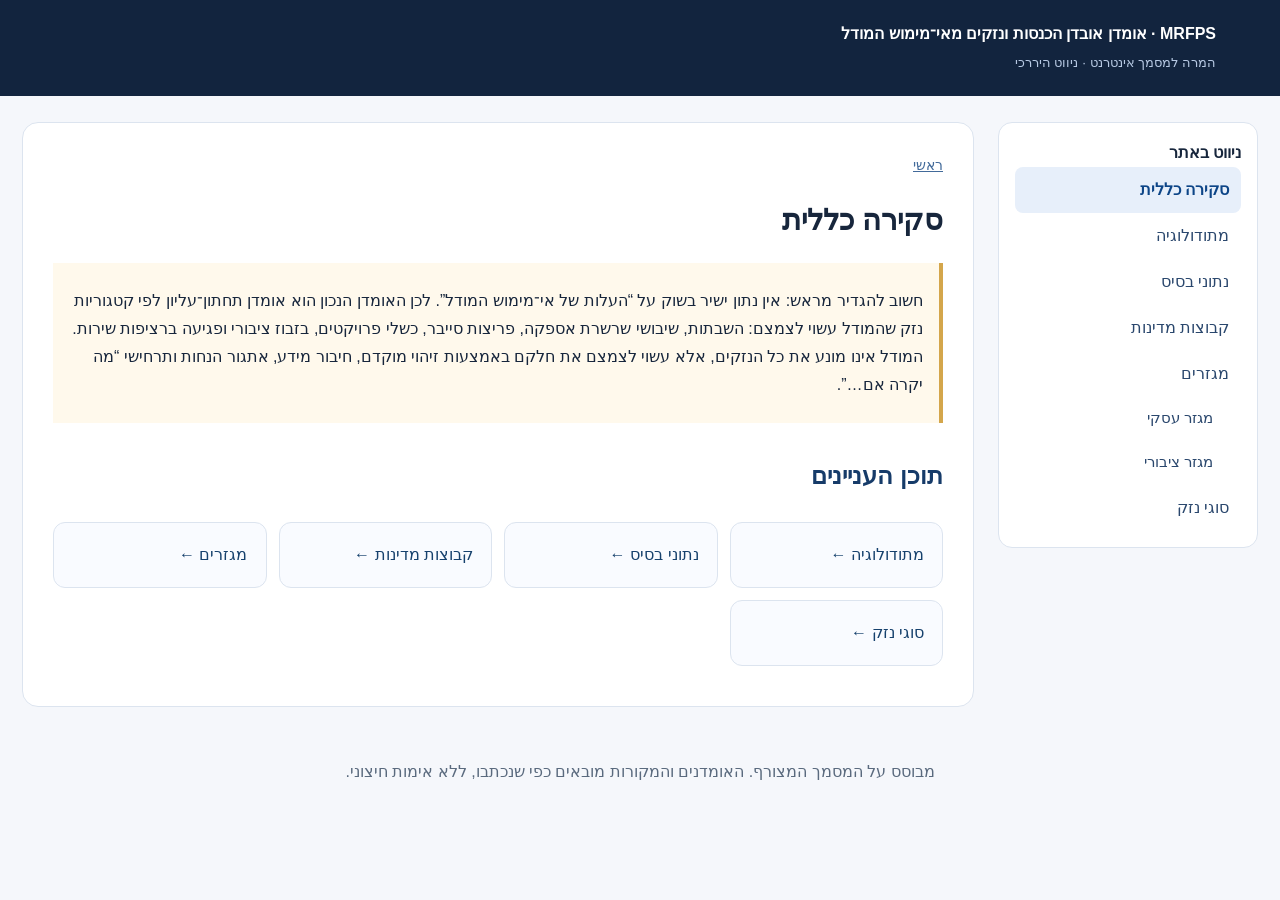
<file: index.html>
<!doctype html><html lang="he" dir="rtl"><head><meta charset="utf-8"><meta name="viewport" content="width=device-width, initial-scale=1"><title>סקירה כללית | MRFPS</title><link rel="stylesheet" href="style.css"></head><body><header><strong>MRFPS · אומדן אובדן הכנסות ונזקים מאי־מימוש המודל</strong><div><small>המרה למסמך אינטרנט · ניווט היררכי</small></div></header><main><aside><strong>ניווט באתר</strong><a class="active " href="index.html">סקירה כללית</a><a class="" href="methodology.html">מתודולוגיה</a><a class="" href="baseline.html">נתוני בסיס</a><a class="" href="countries.html">קבוצות מדינות</a><a class="" href="sectors.html">מגזרים</a><a class="sub" href="business.html">מגזר עסקי</a><a class="sub" href="public.html">מגזר ציבורי</a><a class="" href="damage-types.html">סוגי נזק</a></aside><article><div class="crumb"><a href="index.html">ראשי</a></div><h1>סקירה כללית</h1><div class="note"><p>חשוב להגדיר מראש: אין נתון ישיר בשוק על “העלות של אי־מימוש המודל”. לכן האומדן הנכון הוא אומדן תחתון־עליון לפי קטגוריות נזק שהמודל עשוי לצמצם: השבתות, שיבושי שרשרת אספקה, פריצות סייבר, כשלי פרויקטים, בזבוז ציבורי ופגיעה ברציפות שירות. המודל אינו מונע את כל הנזקים, אלא עשוי לצמצם את חלקם באמצעות זיהוי מוקדם, חיבור מידע, אתגור הנחות ותרחישי “מה יקרה אם…”.</p></div><h2>תוכן העניינים</h2><div class="cards"><a class="card" href="methodology.html">מתודולוגיה ←</a><a class="card" href="baseline.html">נתוני בסיס ←</a><a class="card" href="countries.html">קבוצות מדינות ←</a><a class="card" href="sectors.html">מגזרים ←</a><a class="card" href="damage-types.html">סוגי נזק ←</a></div></article></main><footer>מבוסס על המסמך המצורף. האומדנים והמקורות מובאים כפי שנכתבו, ללא אימות חיצוני.</footer></body></html>
</file>
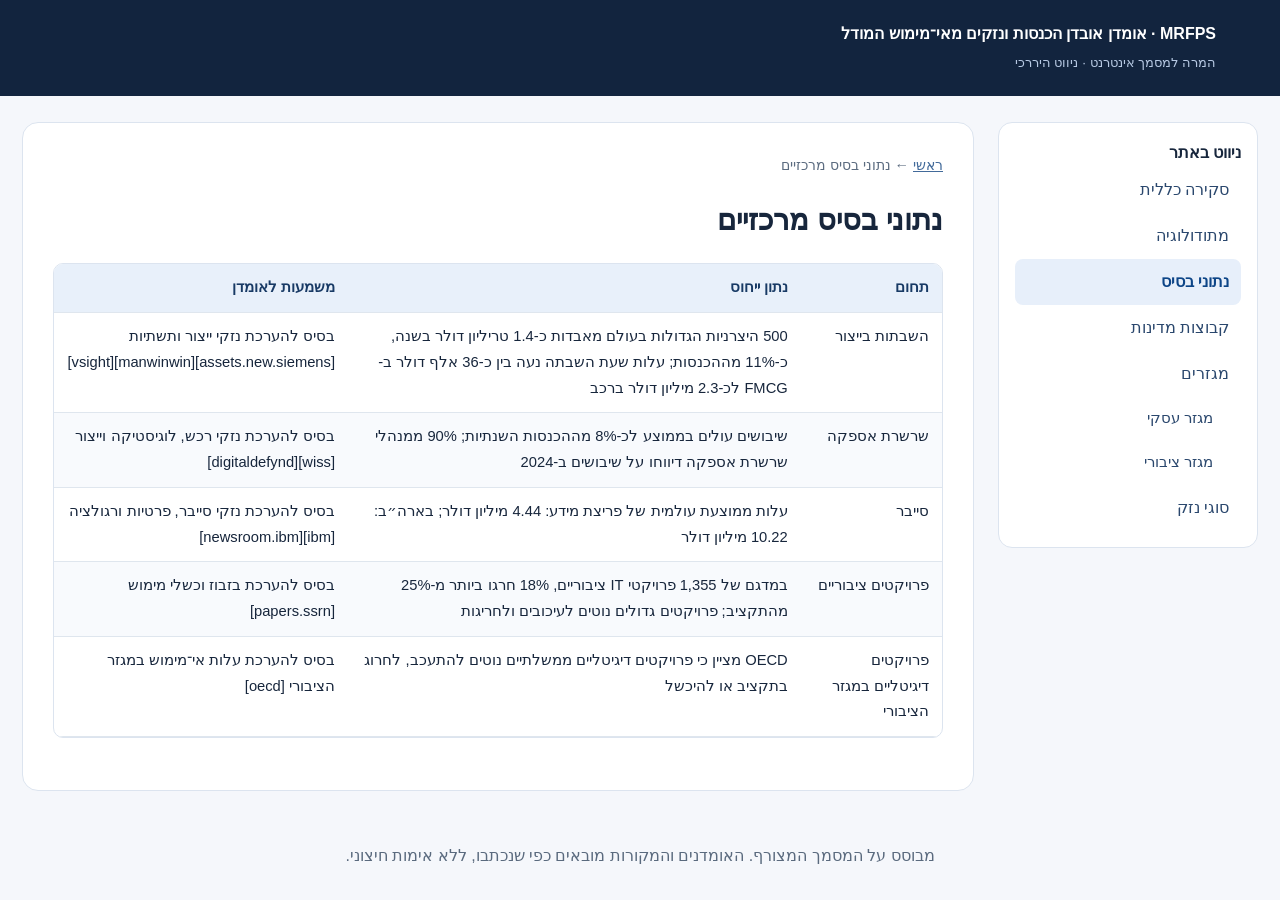
<file: baseline.html>
<!doctype html><html lang="he" dir="rtl"><head><meta charset="utf-8"><meta name="viewport" content="width=device-width, initial-scale=1"><title>נתוני בסיס מרכזיים | MRFPS</title><link rel="stylesheet" href="style.css"></head><body><header><strong>MRFPS · אומדן אובדן הכנסות ונזקים מאי־מימוש המודל</strong><div><small>המרה למסמך אינטרנט · ניווט היררכי</small></div></header><main><aside><strong>ניווט באתר</strong><a class="" href="index.html">סקירה כללית</a><a class="" href="methodology.html">מתודולוגיה</a><a class="active " href="baseline.html">נתוני בסיס</a><a class="" href="countries.html">קבוצות מדינות</a><a class="" href="sectors.html">מגזרים</a><a class="sub" href="business.html">מגזר עסקי</a><a class="sub" href="public.html">מגזר ציבורי</a><a class="" href="damage-types.html">סוגי נזק</a></aside><article><div class="crumb"><a href="index.html">ראשי</a> ← נתוני בסיס מרכזיים</div><h1>נתוני בסיס מרכזיים</h1><div class="table-wrap"><table><thead><tr><th>תחום</th><th>נתון ייחוס</th><th>משמעות לאומדן</th></tr></thead><tbody><tr><td>השבתות בייצור</td><td>500 היצרניות הגדולות בעולם מאבדות כ-1.4 טריליון דולר בשנה, כ-11% מההכנסות; עלות שעת השבתה נעה בין כ-36 אלף דולר ב-FMCG לכ-2.3 מיליון דולר ברכב</td><td>בסיס להערכת נזקי ייצור ותשתיות [assets.new.siemens][manwinwin][vsight]</td></tr><tr><td>שרשרת אספקה</td><td>שיבושים עולים בממוצע לכ-8% מההכנסות השנתיות; 90% ממנהלי שרשרת אספקה דיווחו על שיבושים ב-2024</td><td>בסיס להערכת נזקי רכש, לוגיסטיקה וייצור [wiss][digitaldefynd]</td></tr><tr><td>סייבר</td><td>עלות ממוצעת עולמית של פריצת מידע: 4.44 מיליון דולר; בארה״ב: 10.22 מיליון דולר</td><td>בסיס להערכת נזקי סייבר, פרטיות ורגולציה [ibm][newsroom.ibm]</td></tr><tr><td>פרויקטים ציבוריים</td><td>במדגם של 1,355 פרויקטי IT ציבוריים, 18% חרגו ביותר מ-25% מהתקציב; פרויקטים גדולים נוטים לעיכובים ולחריגות</td><td>בסיס להערכת בזבוז וכשלי מימוש [papers.ssrn]</td></tr><tr><td>פרויקטים דיגיטליים במגזר הציבורי</td><td>OECD מציין כי פרויקטים דיגיטליים ממשלתיים נוטים להתעכב, לחרוג בתקציב או להיכשל</td><td>בסיס להערכת עלות אי־מימוש במגזר הציבורי [oecd]</td></tr></tbody></table></div></article></main><footer>מבוסס על המסמך המצורף. האומדנים והמקורות מובאים כפי שנכתבו, ללא אימות חיצוני.</footer></body></html>
</file>
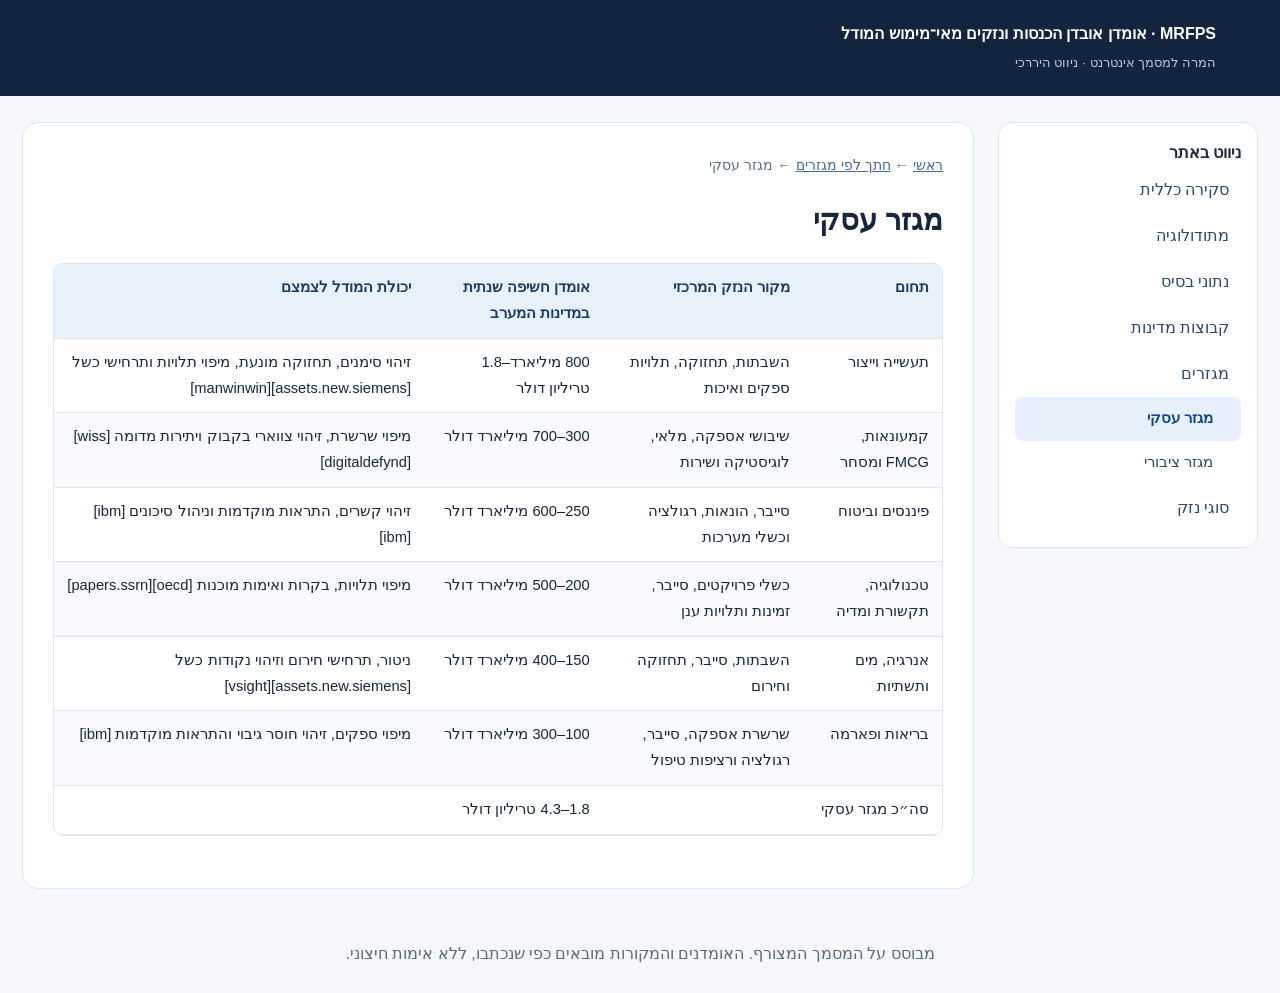
<file: business.html>
<!doctype html><html lang="he" dir="rtl"><head><meta charset="utf-8"><meta name="viewport" content="width=device-width, initial-scale=1"><title>מגזר עסקי | MRFPS</title><link rel="stylesheet" href="style.css"></head><body><header><strong>MRFPS · אומדן אובדן הכנסות ונזקים מאי־מימוש המודל</strong><div><small>המרה למסמך אינטרנט · ניווט היררכי</small></div></header><main><aside><strong>ניווט באתר</strong><a class="" href="index.html">סקירה כללית</a><a class="" href="methodology.html">מתודולוגיה</a><a class="" href="baseline.html">נתוני בסיס</a><a class="" href="countries.html">קבוצות מדינות</a><a class="" href="sectors.html">מגזרים</a><a class="active sub" href="business.html">מגזר עסקי</a><a class="sub" href="public.html">מגזר ציבורי</a><a class="" href="damage-types.html">סוגי נזק</a></aside><article><div class="crumb"><a href="index.html">ראשי</a> ← <a href="sectors.html">חתך לפי מגזרים</a> ← מגזר עסקי</div><h1>מגזר עסקי</h1><div class="table-wrap"><table><thead><tr><th>תחום</th><th>מקור הנזק המרכזי</th><th>אומדן חשיפה שנתית במדינות המערב</th><th>יכולת המודל לצמצם</th></tr></thead><tbody><tr><td>תעשייה וייצור</td><td>השבתות, תחזוקה, תלויות ספקים ואיכות</td><td>800 מיליארד–1.8 טריליון דולר</td><td>זיהוי סימנים, תחזוקה מונעת, מיפוי תלויות ותרחישי כשל [assets.new.siemens][manwinwin]</td></tr><tr><td>קמעונאות, FMCG ומסחר</td><td>שיבושי אספקה, מלאי, לוגיסטיקה ושירות</td><td>300–700 מיליארד דולר</td><td>מיפוי שרשרת, זיהוי צווארי בקבוק ויתירות מדומה [wiss][digitaldefynd]</td></tr><tr><td>פיננסים וביטוח</td><td>סייבר, הונאות, רגולציה וכשלי מערכות</td><td>250–600 מיליארד דולר</td><td>זיהוי קשרים, התראות מוקדמות וניהול סיכונים [ibm][ibm]</td></tr><tr><td>טכנולוגיה, תקשורת ומדיה</td><td>כשלי פרויקטים, סייבר, זמינות ותלויות ענן</td><td>200–500 מיליארד דולר</td><td>מיפוי תלויות, בקרות ואימות מוכנות [oecd][papers.ssrn]</td></tr><tr><td>אנרגיה, מים ותשתיות</td><td>השבתות, סייבר, תחזוקה וחירום</td><td>150–400 מיליארד דולר</td><td>ניטור, תרחישי חירום וזיהוי נקודות כשל [assets.new.siemens][vsight]</td></tr><tr><td>בריאות ופארמה</td><td>שרשרת אספקה, סייבר, רגולציה ורציפות טיפול</td><td>100–300 מיליארד דולר</td><td>מיפוי ספקים, זיהוי חוסר גיבוי והתראות מוקדמות [ibm]</td></tr><tr><td>סה״כ מגזר עסקי</td><td></td><td>1.8–4.3 טריליון דולר</td><td></td></tr></tbody></table></div></article></main><footer>מבוסס על המסמך המצורף. האומדנים והמקורות מובאים כפי שנכתבו, ללא אימות חיצוני.</footer></body></html>
</file>
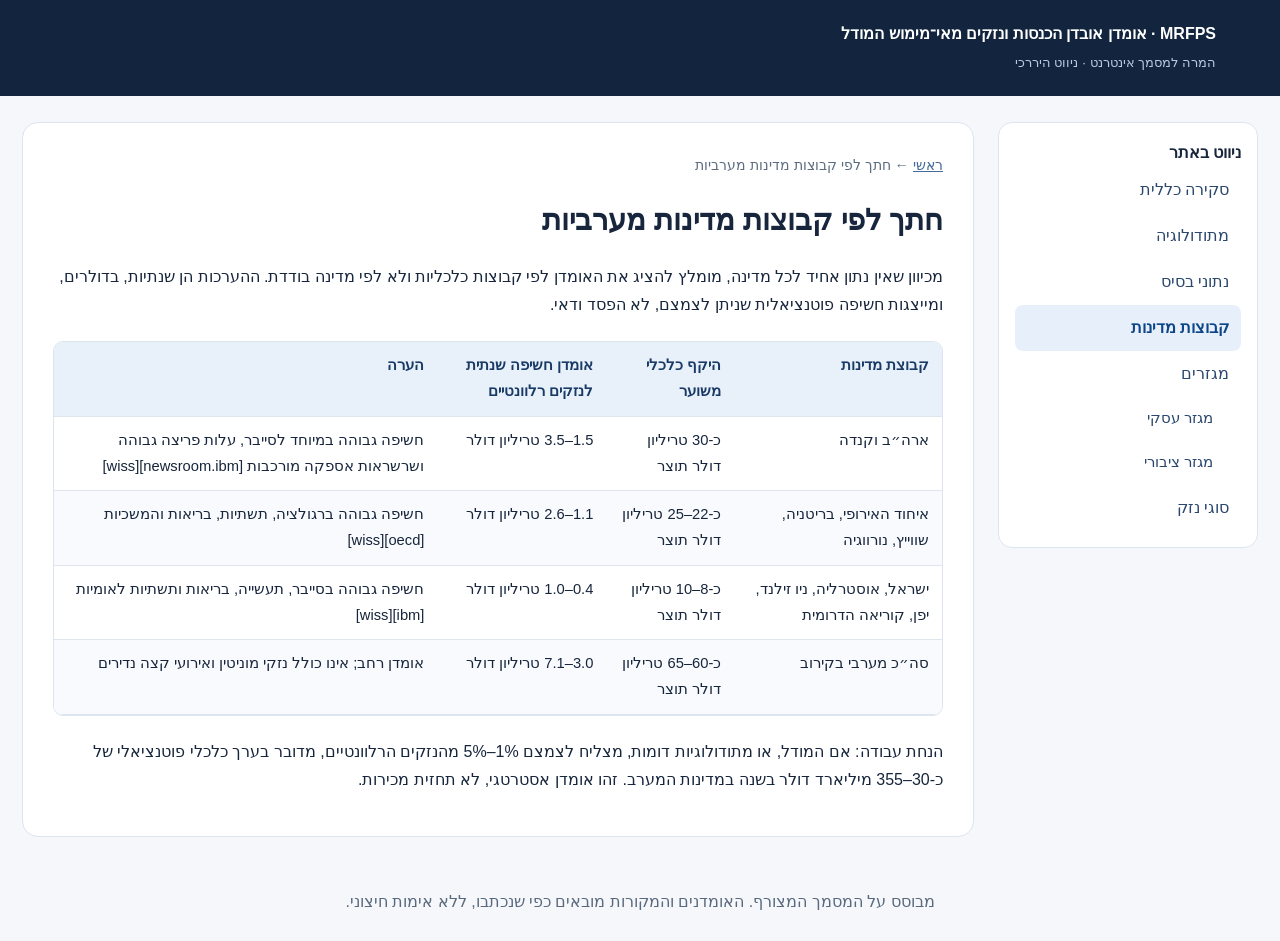
<file: countries.html>
<!doctype html><html lang="he" dir="rtl"><head><meta charset="utf-8"><meta name="viewport" content="width=device-width, initial-scale=1"><title>חתך לפי קבוצות מדינות מערביות | MRFPS</title><link rel="stylesheet" href="style.css"></head><body><header><strong>MRFPS · אומדן אובדן הכנסות ונזקים מאי־מימוש המודל</strong><div><small>המרה למסמך אינטרנט · ניווט היררכי</small></div></header><main><aside><strong>ניווט באתר</strong><a class="" href="index.html">סקירה כללית</a><a class="" href="methodology.html">מתודולוגיה</a><a class="" href="baseline.html">נתוני בסיס</a><a class="active " href="countries.html">קבוצות מדינות</a><a class="" href="sectors.html">מגזרים</a><a class="sub" href="business.html">מגזר עסקי</a><a class="sub" href="public.html">מגזר ציבורי</a><a class="" href="damage-types.html">סוגי נזק</a></aside><article><div class="crumb"><a href="index.html">ראשי</a> ← חתך לפי קבוצות מדינות מערביות</div><h1>חתך לפי קבוצות מדינות מערביות</h1><p>מכיוון שאין נתון אחיד לכל מדינה, מומלץ להציג את האומדן לפי קבוצות כלכליות ולא לפי מדינה בודדת. ההערכות הן שנתיות, בדולרים, ומייצגות חשיפה פוטנציאלית שניתן לצמצם, לא הפסד ודאי.</p><div class="table-wrap"><table><thead><tr><th>קבוצת מדינות</th><th>היקף כלכלי משוער</th><th>אומדן חשיפה שנתית לנזקים רלוונטיים</th><th>הערה</th></tr></thead><tbody><tr><td>ארה״ב וקנדה</td><td>כ-30 טריליון דולר תוצר</td><td>1.5–3.5 טריליון דולר</td><td>חשיפה גבוהה במיוחד לסייבר, עלות פריצה גבוהה ושרשראות אספקה מורכבות [newsroom.ibm][wiss]</td></tr><tr><td>איחוד האירופי, בריטניה, שווייץ, נורווגיה</td><td>כ-22–25 טריליון דולר תוצר</td><td>1.1–2.6 טריליון דולר</td><td>חשיפה גבוהה ברגולציה, תשתיות, בריאות והמשכיות [oecd][wiss]</td></tr><tr><td>ישראל, אוסטרליה, ניו זילנד, יפן, קוריאה הדרומית</td><td>כ-8–10 טריליון דולר תוצר</td><td>0.4–1.0 טריליון דולר</td><td>חשיפה גבוהה בסייבר, תעשייה, בריאות ותשתיות לאומיות [ibm][wiss]</td></tr><tr><td>סה״כ מערבי בקירוב</td><td>כ-60–65 טריליון דולר תוצר</td><td>3.0–7.1 טריליון דולר</td><td>אומדן רחב; אינו כולל נזקי מוניטין ואירועי קצה נדירים</td></tr></tbody></table></div><p>הנחת עבודה: אם המודל, או מתודולוגיות דומות, מצליח לצמצם 1%–5% מהנזקים הרלוונטיים, מדובר בערך כלכלי פוטנציאלי של כ-30–355 מיליארד דולר בשנה במדינות המערב. זהו אומדן אסטרטגי, לא תחזית מכירות.</p></article></main><footer>מבוסס על המסמך המצורף. האומדנים והמקורות מובאים כפי שנכתבו, ללא אימות חיצוני.</footer></body></html>
</file>
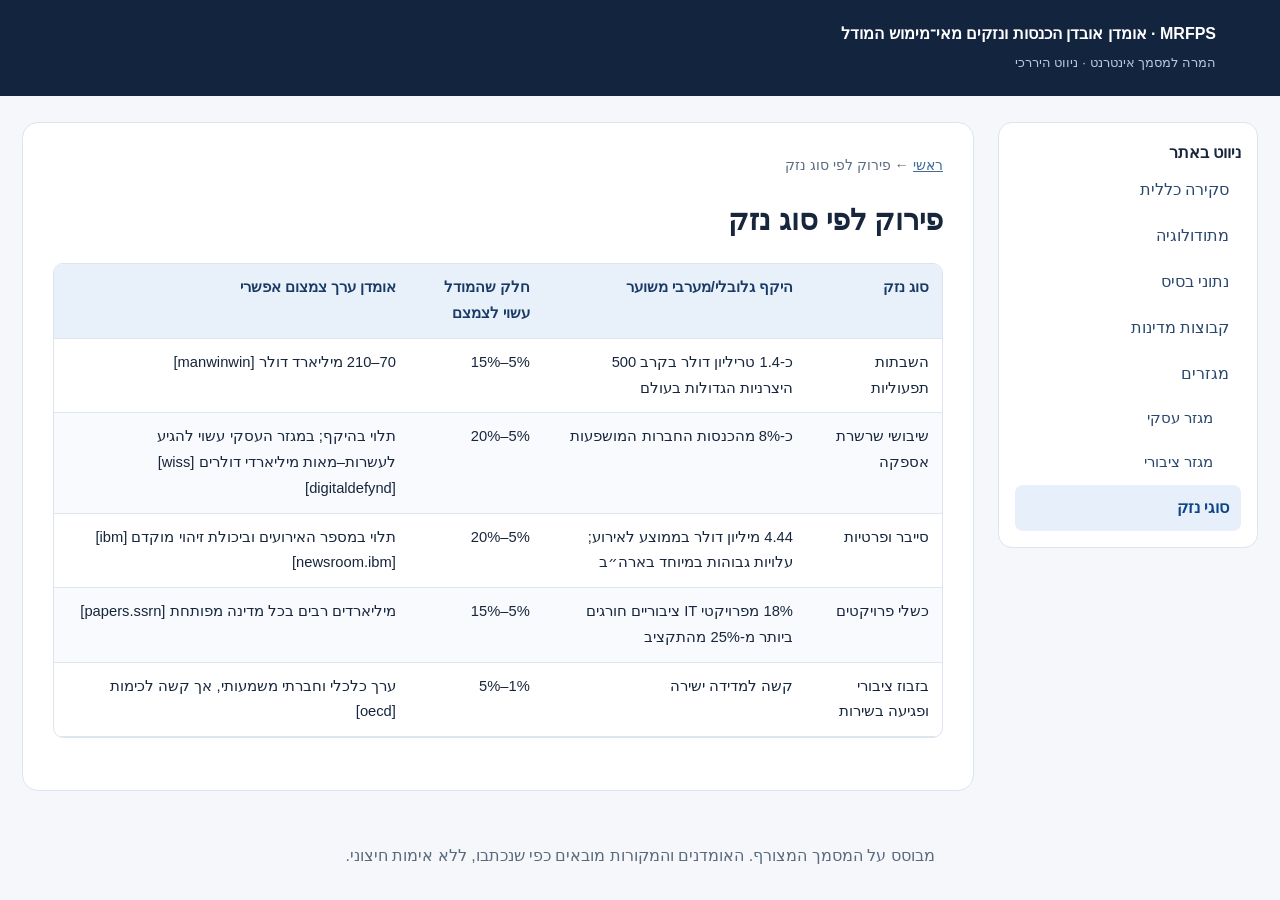
<file: damage-types.html>
<!doctype html><html lang="he" dir="rtl"><head><meta charset="utf-8"><meta name="viewport" content="width=device-width, initial-scale=1"><title>פירוק לפי סוג נזק | MRFPS</title><link rel="stylesheet" href="style.css"></head><body><header><strong>MRFPS · אומדן אובדן הכנסות ונזקים מאי־מימוש המודל</strong><div><small>המרה למסמך אינטרנט · ניווט היררכי</small></div></header><main><aside><strong>ניווט באתר</strong><a class="" href="index.html">סקירה כללית</a><a class="" href="methodology.html">מתודולוגיה</a><a class="" href="baseline.html">נתוני בסיס</a><a class="" href="countries.html">קבוצות מדינות</a><a class="" href="sectors.html">מגזרים</a><a class="sub" href="business.html">מגזר עסקי</a><a class="sub" href="public.html">מגזר ציבורי</a><a class="active " href="damage-types.html">סוגי נזק</a></aside><article><div class="crumb"><a href="index.html">ראשי</a> ← פירוק לפי סוג נזק</div><h1>פירוק לפי סוג נזק</h1><div class="table-wrap"><table><thead><tr><th>סוג נזק</th><th>היקף גלובלי/מערבי משוער</th><th>חלק שהמודל עשוי לצמצם</th><th>אומדן ערך צמצום אפשרי</th></tr></thead><tbody><tr><td>השבתות תפעוליות</td><td>כ-1.4 טריליון דולר בקרב 500 היצרניות הגדולות בעולם</td><td>5%–15%</td><td>70–210 מיליארד דולר [manwinwin]</td></tr><tr><td>שיבושי שרשרת אספקה</td><td>כ-8% מהכנסות החברות המושפעות</td><td>5%–20%</td><td>תלוי בהיקף; במגזר העסקי עשוי להגיע לעשרות–מאות מיליארדי דולרים [wiss][digitaldefynd]</td></tr><tr><td>סייבר ופרטיות</td><td>4.44 מיליון דולר בממוצע לאירוע; עלויות גבוהות במיוחד בארה״ב</td><td>5%–20%</td><td>תלוי במספר האירועים וביכולת זיהוי מוקדם [ibm][newsroom.ibm]</td></tr><tr><td>כשלי פרויקטים</td><td>18% מפרויקטי IT ציבוריים חורגים ביותר מ-25% מהתקציב</td><td>5%–15%</td><td>מיליארדים רבים בכל מדינה מפותחת [papers.ssrn]</td></tr><tr><td>בזבוז ציבורי ופגיעה בשירות</td><td>קשה למדידה ישירה</td><td>1%–5%</td><td>ערך כלכלי וחברתי משמעותי, אך קשה לכימות [oecd]</td></tr></tbody></table></div></article></main><footer>מבוסס על המסמך המצורף. האומדנים והמקורות מובאים כפי שנכתבו, ללא אימות חיצוני.</footer></body></html>
</file>
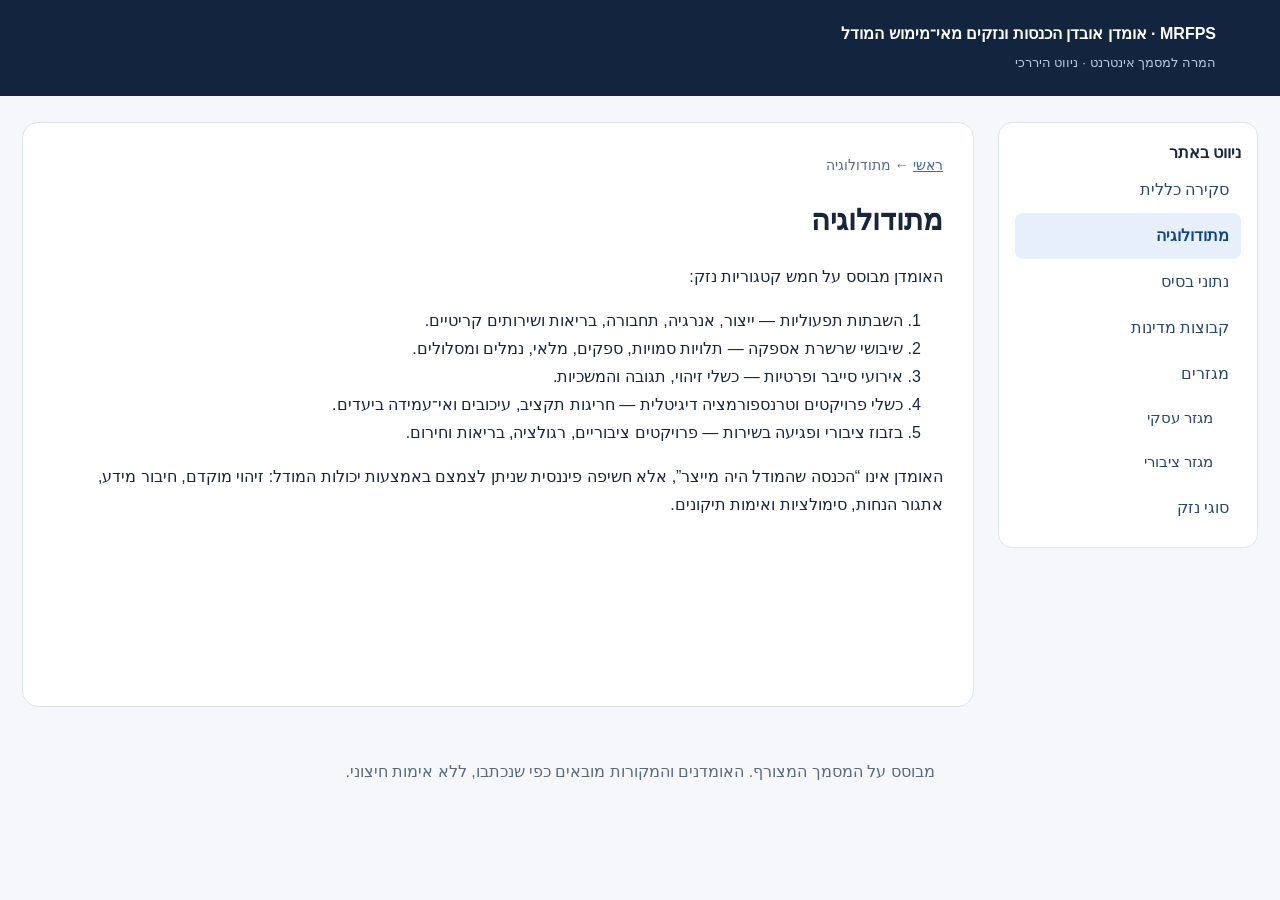
<file: methodology.html>
<!doctype html><html lang="he" dir="rtl"><head><meta charset="utf-8"><meta name="viewport" content="width=device-width, initial-scale=1"><title>מתודולוגיה | MRFPS</title><link rel="stylesheet" href="style.css"></head><body><header><strong>MRFPS · אומדן אובדן הכנסות ונזקים מאי־מימוש המודל</strong><div><small>המרה למסמך אינטרנט · ניווט היררכי</small></div></header><main><aside><strong>ניווט באתר</strong><a class="" href="index.html">סקירה כללית</a><a class="active " href="methodology.html">מתודולוגיה</a><a class="" href="baseline.html">נתוני בסיס</a><a class="" href="countries.html">קבוצות מדינות</a><a class="" href="sectors.html">מגזרים</a><a class="sub" href="business.html">מגזר עסקי</a><a class="sub" href="public.html">מגזר ציבורי</a><a class="" href="damage-types.html">סוגי נזק</a></aside><article><div class="crumb"><a href="index.html">ראשי</a> ← מתודולוגיה</div><h1>מתודולוגיה</h1><p>האומדן מבוסס על חמש קטגוריות נזק:</p><ol><li>השבתות תפעוליות — ייצור, אנרגיה, תחבורה, בריאות ושירותים קריטיים.</li><li>שיבושי שרשרת אספקה — תלויות סמויות, ספקים, מלאי, נמלים ומסלולים.</li><li>אירועי סייבר ופרטיות — כשלי זיהוי, תגובה והמשכיות.</li><li>כשלי פרויקטים וטרנספורמציה דיגיטלית — חריגות תקציב, עיכובים ואי־עמידה ביעדים.</li><li>בזבוז ציבורי ופגיעה בשירות — פרויקטים ציבוריים, רגולציה, בריאות וחירום.</li></ol><p>האומדן אינו “הכנסה שהמודל היה מייצר”, אלא חשיפה פיננסית שניתן לצמצם באמצעות יכולות המודל: זיהוי מוקדם, חיבור מידע, אתגור הנחות, סימולציות ואימות תיקונים.</p></article></main><footer>מבוסס על המסמך המצורף. האומדנים והמקורות מובאים כפי שנכתבו, ללא אימות חיצוני.</footer></body></html>
</file>
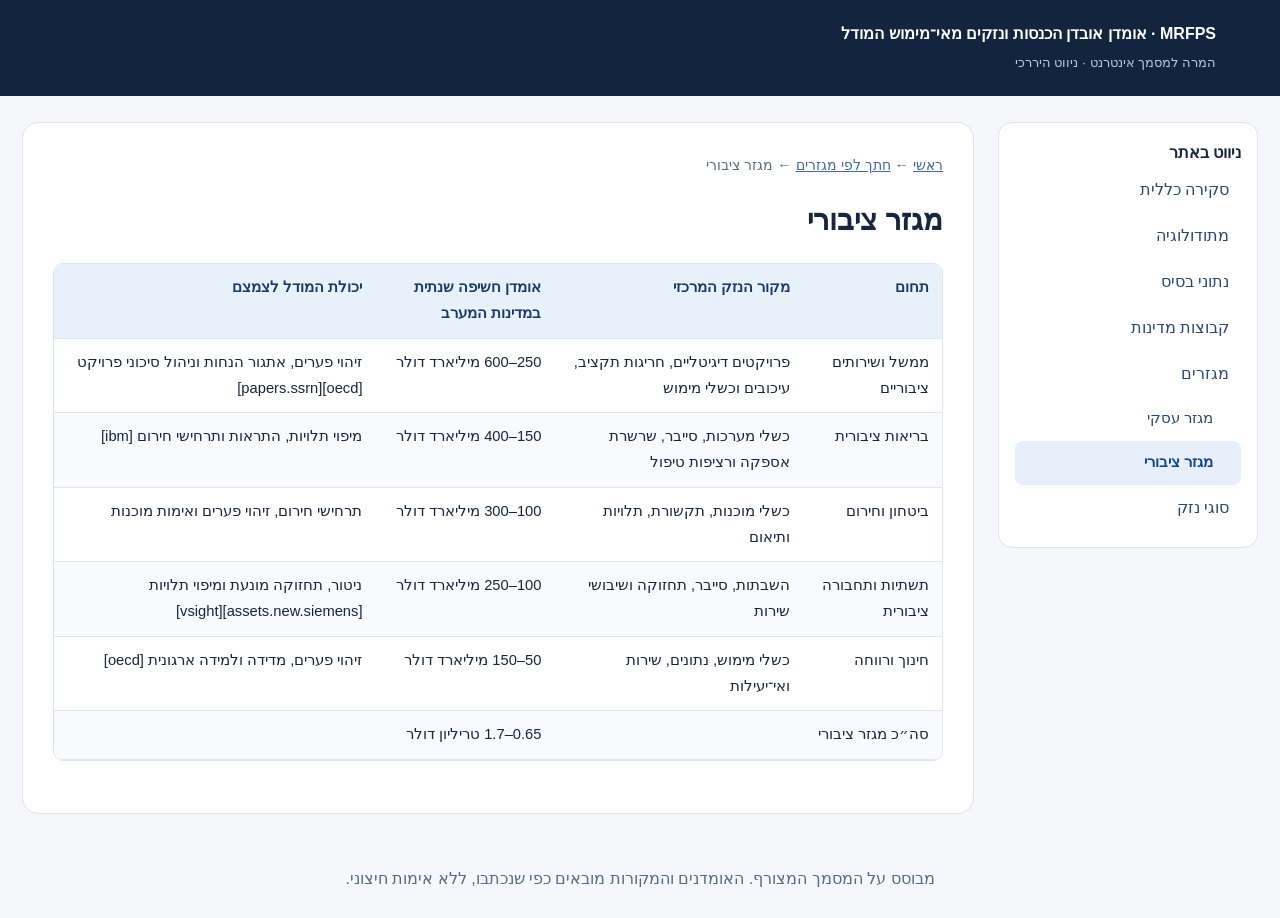
<file: public.html>
<!doctype html><html lang="he" dir="rtl"><head><meta charset="utf-8"><meta name="viewport" content="width=device-width, initial-scale=1"><title>מגזר ציבורי | MRFPS</title><link rel="stylesheet" href="style.css"></head><body><header><strong>MRFPS · אומדן אובדן הכנסות ונזקים מאי־מימוש המודל</strong><div><small>המרה למסמך אינטרנט · ניווט היררכי</small></div></header><main><aside><strong>ניווט באתר</strong><a class="" href="index.html">סקירה כללית</a><a class="" href="methodology.html">מתודולוגיה</a><a class="" href="baseline.html">נתוני בסיס</a><a class="" href="countries.html">קבוצות מדינות</a><a class="" href="sectors.html">מגזרים</a><a class="sub" href="business.html">מגזר עסקי</a><a class="active sub" href="public.html">מגזר ציבורי</a><a class="" href="damage-types.html">סוגי נזק</a></aside><article><div class="crumb"><a href="index.html">ראשי</a> ← <a href="sectors.html">חתך לפי מגזרים</a> ← מגזר ציבורי</div><h1>מגזר ציבורי</h1><div class="table-wrap"><table><thead><tr><th>תחום</th><th>מקור הנזק המרכזי</th><th>אומדן חשיפה שנתית במדינות המערב</th><th>יכולת המודל לצמצם</th></tr></thead><tbody><tr><td>ממשל ושירותים ציבוריים</td><td>פרויקטים דיגיטליים, חריגות תקציב, עיכובים וכשלי מימוש</td><td>250–600 מיליארד דולר</td><td>זיהוי פערים, אתגור הנחות וניהול סיכוני פרויקט [oecd][papers.ssrn]</td></tr><tr><td>בריאות ציבורית</td><td>כשלי מערכות, סייבר, שרשרת אספקה ורציפות טיפול</td><td>150–400 מיליארד דולר</td><td>מיפוי תלויות, התראות ותרחישי חירום [ibm]</td></tr><tr><td>ביטחון וחירום</td><td>כשלי מוכנות, תקשורת, תלויות ותיאום</td><td>100–300 מיליארד דולר</td><td>תרחישי חירום, זיהוי פערים ואימות מוכנות</td></tr><tr><td>תשתיות ותחבורה ציבורית</td><td>השבתות, סייבר, תחזוקה ושיבושי שירות</td><td>100–250 מיליארד דולר</td><td>ניטור, תחזוקה מונעת ומיפוי תלויות [assets.new.siemens][vsight]</td></tr><tr><td>חינוך ורווחה</td><td>כשלי מימוש, נתונים, שירות ואי־יעילות</td><td>50–150 מיליארד דולר</td><td>זיהוי פערים, מדידה ולמידה ארגונית [oecd]</td></tr><tr><td>סה״כ מגזר ציבורי</td><td></td><td>0.65–1.7 טריליון דולר</td><td></td></tr></tbody></table></div></article></main><footer>מבוסס על המסמך המצורף. האומדנים והמקורות מובאים כפי שנכתבו, ללא אימות חיצוני.</footer></body></html>
</file>
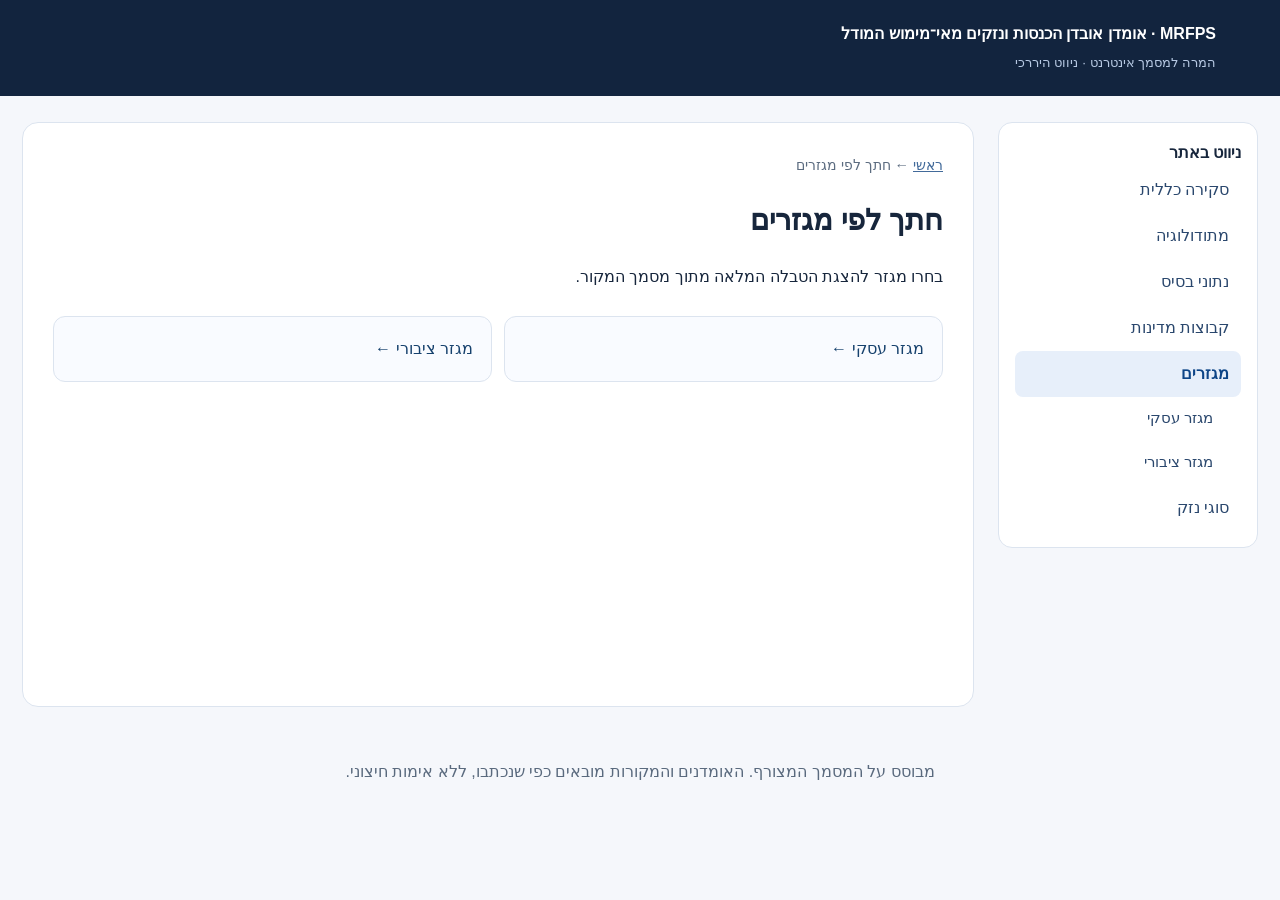
<file: sectors.html>
<!doctype html><html lang="he" dir="rtl"><head><meta charset="utf-8"><meta name="viewport" content="width=device-width, initial-scale=1"><title>חתך לפי מגזרים | MRFPS</title><link rel="stylesheet" href="style.css"></head><body><header><strong>MRFPS · אומדן אובדן הכנסות ונזקים מאי־מימוש המודל</strong><div><small>המרה למסמך אינטרנט · ניווט היררכי</small></div></header><main><aside><strong>ניווט באתר</strong><a class="" href="index.html">סקירה כללית</a><a class="" href="methodology.html">מתודולוגיה</a><a class="" href="baseline.html">נתוני בסיס</a><a class="" href="countries.html">קבוצות מדינות</a><a class="active " href="sectors.html">מגזרים</a><a class="sub" href="business.html">מגזר עסקי</a><a class="sub" href="public.html">מגזר ציבורי</a><a class="" href="damage-types.html">סוגי נזק</a></aside><article><div class="crumb"><a href="index.html">ראשי</a> ← חתך לפי מגזרים</div><h1>חתך לפי מגזרים</h1><p>בחרו מגזר להצגת הטבלה המלאה מתוך מסמך המקור.</p><div class="cards"><a class="card" href="business.html">מגזר עסקי ←</a><a class="card" href="public.html">מגזר ציבורי ←</a></div></article></main><footer>מבוסס על המסמך המצורף. האומדנים והמקורות מובאים כפי שנכתבו, ללא אימות חיצוני.</footer></body></html>
</file>
<file: style.css>
*{box-sizing:border-box}body{margin:0;background:#f5f7fb;color:#17263c;font-family:Arial,sans-serif;line-height:1.75}header{background:#12243e;color:white;padding:20px 5vw}header small{color:#b7c9e3}main{display:grid;grid-template-columns:260px minmax(0,1fr);gap:24px;max-width:1300px;margin:26px auto;padding:0 22px}aside{background:white;border:1px solid #dce4ef;border-radius:14px;padding:16px;height:fit-content;position:sticky;top:18px}aside a{display:block;text-decoration:none;color:#2a476d;padding:9px 12px;border-radius:8px}aside a.sub{padding-right:28px;font-size:.92rem}aside a:hover,aside a.active{background:#e7effa;color:#0d4587;font-weight:bold}article{background:white;border:1px solid #dce4ef;border-radius:16px;padding:30px;min-height:65vh;overflow:hidden}h1{font-size:1.8rem;line-height:1.3}h2{color:#163b69;margin-top:32px}p{margin:12px 0}table{border-collapse:collapse;width:100%;min-width:620px;font-size:.92rem}th,td{padding:11px 13px;border-bottom:1px solid #dfe6ee;text-align:right;vertical-align:top;white-space:pre-line}th{background:#e8f0fa;color:#183a65}tr:nth-child(even){background:#f8fafd}.table-wrap{overflow:auto;margin:22px 0;border:1px solid #dce4ef;border-radius:10px}.cards{display:grid;grid-template-columns:repeat(auto-fit,minmax(200px,1fr));gap:12px;margin-top:25px}.card{display:block;text-decoration:none;border:1px solid #dce4ef;border-radius:12px;padding:18px;color:#16416d;background:#f9fbff}.card:hover{border-color:#7aa4d4;background:#edf5ff}.crumb{font-size:.9rem;color:#5c6c80}.crumb a{color:#426a9a}.note{border-right:4px solid #d4a64b;background:#fff9ec;padding:12px 16px;margin:18px 0}footer{padding:25px 5vw;color:#5a6a7e;text-align:center}@media(max-width:760px){main{display:block}aside{position:static;margin-bottom:18px}article{padding:18px}h1{font-size:1.45rem}}
</file>
